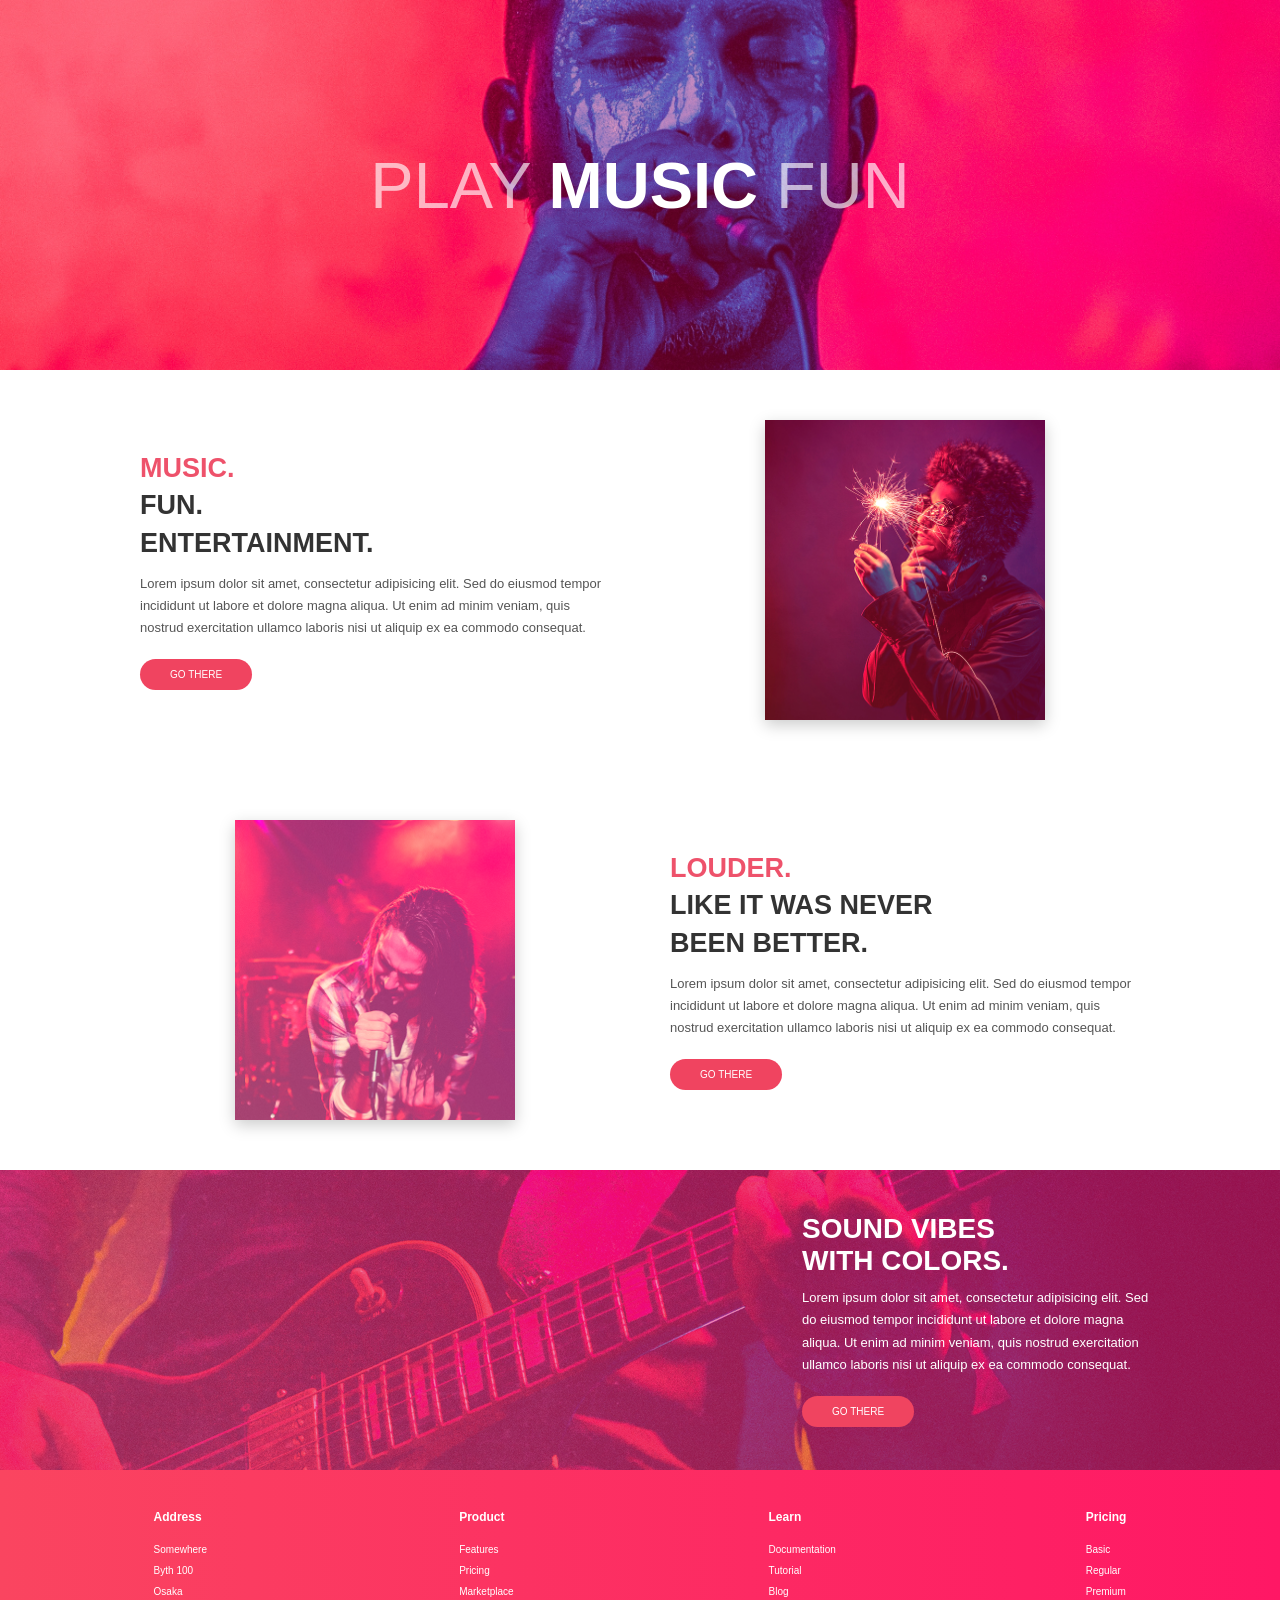
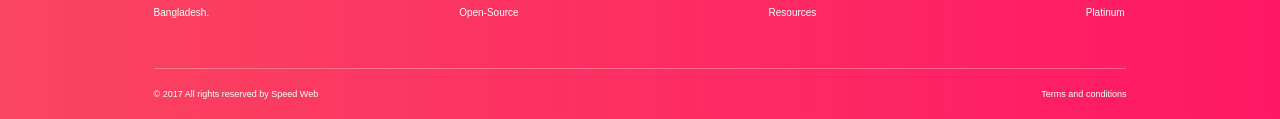
<file: EjercicioLayoutMUSIC/index.html>
<!DOCTYPE html>
<html lang="es">
<head>
    <meta charset="UTF-8">
    <meta name="viewport" content="width=device-width, initial-scale=1.0">
    <title>Play Music Fun</title>
    <link rel="stylesheet" href="./styles/style.css">
</head>
<body>

    <header class="principal">
        <img src="./assets/images/angel.jpg" alt="img1">
        <h1>PLAY <strong>MUSIC</strong> FUN</h1>
    </header>

    <section class="seccion">

        <div class="contenido">
            <h2>
                <span>MUSIC.</span><br>
                FUN.<br>
                ENTERTAINMENT.
            </h2>

            <p>
                Lorem ipsum dolor sit amet, consectetur adipisicing elit.
                Sed do eiusmod tempor incididunt ut labore et dolore magna aliqua.
                Ut enim ad minim veniam, quis nostrud exercitation ullamco
                laboris nisi ut aliquip ex ea commodo consequat.
            </p>

            <a href="#" class="boton">GO THERE</a>
        </div>

        <div class="imagen">
            <img src="./assets/images/matt.png" alt="img2">
        </div>

    </section>

    <section class="seccion segunda">

        <div class="imagen">
            <img src="./assets/images/wesley.png" alt="img3">
        </div>

        <div class="contenido">
            <h2>
                <span>LOUDER.</span><br>
                LIKE IT WAS NEVER<br>
                BEEN BETTER.
            </h2>

            <p>
                Lorem ipsum dolor sit amet, consectetur adipisicing elit.
                Sed do eiusmod tempor incididunt ut labore et dolore magna aliqua.
                Ut enim ad minim veniam, quis nostrud exercitation ullamco
                laboris nisi ut aliquip ex ea commodo consequat.
            </p>

            <a href="#" class="boton">GO THERE</a>
        </div>

    </section>

    <section class="banner">

        <img src="./assets/images/raptis.png" alt="img4">

        <div class="banner-contenido">
            <h2>SOUND VIBES<br>WITH COLORS.</h2>

            <p>
                Lorem ipsum dolor sit amet, consectetur adipisicing elit.
                Sed do eiusmod tempor incididunt ut labore et dolore magna aliqua.
                Ut enim ad minim veniam, quis nostrud exercitation ullamco
                laboris nisi ut aliquip ex ea commodo consequat.
            </p>

            <a href="#" class="boton">GO THERE</a>
        </div>

    </section>

    <footer>

        <div class="footer-columnas">

            <div>
                <h4>Address</h4>
                <p>Somewhere</p>
                <p>Byth 100</p>
                <p>Osaka</p>
                <p>Bangladesh.</p>
            </div>

            <div>
                <h4>Product</h4>
                <p>Features</p>
                <p>Pricing</p>
                <p>Marketplace</p>
                <p>Open-Source</p>
            </div>

            <div>
                <h4>Learn</h4>
                <p>Documentation</p>
                <p>Tutorial</p>
                <p>Blog</p>
                <p>Resources</p>
            </div>

            <div>
                <h4>Pricing</h4>
                <p>Basic</p>
                <p>Regular</p>
                <p>Premium</p>
                <p>Platinum</p>
            </div>

        </div>

        <div class="copyright">
            <p>© 2017 All rights reserved by Speed Web</p>
            <p>Terms and conditions</p>
        </div>

    </footer>

</body>
</html>
</file>
<file: EjercicioLayoutMUSIC/styles/style.css>
* {
    margin: 0;
    padding: 0;
    box-sizing: border-box;
}

body {
    font-family: Arial, sans-serif;
    color: #333;
}

.principal {
    height: 370px;
    position: relative;
    display: flex;
    justify-content: center;
    align-items: center;
    overflow: hidden;
}

.principal img {
    position: absolute;
    width: 100%;
    height: 100%;
    object-fit: cover;
}

.principal::after {
    content: "";
    position: absolute;
    inset: 0;
    background: rgba(255, 0, 80, 0.35);
}

.principal h1 {
    position: relative;
    z-index: 1;
    color: rgba(255, 255, 255, 0.65);
    font-size: 65px;
    font-weight: 300;
    text-align: center;
}

.principal strong {
    color: white;
}

.seccion {
    max-width: 1100px;
    min-height: 400px;
    margin: auto;
    padding: 50px;
    display: flex;
    align-items: center;
    justify-content: space-between;
    gap: 60px;
}

.contenido {
    flex: 1;
}

.contenido h2 {
    font-size: 27px;
    line-height: 1.4;
    margin-bottom: 10px;
}

.contenido h2 span {
    color: #ee526b;
}

.contenido p {
    font-size: 13px;
    line-height: 1.7;
    margin-bottom: 20px;
    color: #555;
}

.imagen {
    flex: 1;
    display: flex;
    justify-content: center;
}

.imagen img {
    width: 280px;
    height: 300px;
    object-fit: cover;
    box-shadow: 0 5px 15px #ccc;
}

.boton {
    display: inline-block;
    background-color: #f04460;
    color: white;
    text-decoration: none;
    padding: 10px 30px;
    border-radius: 25px;
    font-size: 10px;
}

.boton:hover {
    background-color: #c92e4b;
}

.banner {
    min-height: 300px;
    position: relative;
    display: flex;
    justify-content: flex-end;
    align-items: center;
    padding: 40px 10%;
    overflow: hidden;
}

.banner > img {
    position: absolute;
    width: 100%;
    height: 100%;
    object-fit: cover;
    left: 0;
    top: 0;
}

.banner::after {
    content: "";
    position: absolute;
    inset: 0;
    background: rgba(220, 0, 80, 0.45);
}

.banner-contenido {
    position: relative;
    z-index: 1;
    width: 350px;
    color: white;
}

.banner-contenido h2 {
    font-size: 28px;
    margin-bottom: 10px;
}

.banner-contenido p {
    font-size: 13px;
    line-height: 1.7;
    margin-bottom: 20px;
}

footer {
    background: linear-gradient(to right, #fa4560, #ff1765);
    color: white;
    padding: 40px 12% 20px;
}

.footer-columnas {
    display: flex;
    justify-content: space-between;
    gap: 30px;
    margin-bottom: 40px;
}

.footer-columnas h4 {
    font-size: 12px;
    margin-bottom: 20px;
}

.footer-columnas p {
    font-size: 10px;
    margin-bottom: 10px;
}

.copyright {
    border-top: 1px solid rgba(255,255,255,0.3);
    padding-top: 20px;
    display: flex;
    justify-content: space-between;
    font-size: 9px;
}

@media (max-width: 700px) {

    .principal {
        height: 250px;
    }

    .principal h1 {
        font-size: 35px;
    }

    .seccion {
        flex-direction: column;
        padding: 40px 25px;
        gap: 30px;
    }

    .segunda .imagen {
        order: 2;
    }

    .imagen img {
        width: 100%;
        max-width: 300px;
    }

    .banner {
        justify-content: center;
        padding: 40px 25px;
    }

    .banner-contenido {
        width: 100%;
    }

    .footer-columnas {
        flex-wrap: wrap;
        gap: 30px;
    }

    .footer-columnas > div {
        width: 40%;
    }

    .copyright {
        flex-direction: column;
        gap: 12px;
    }
}
</file>
